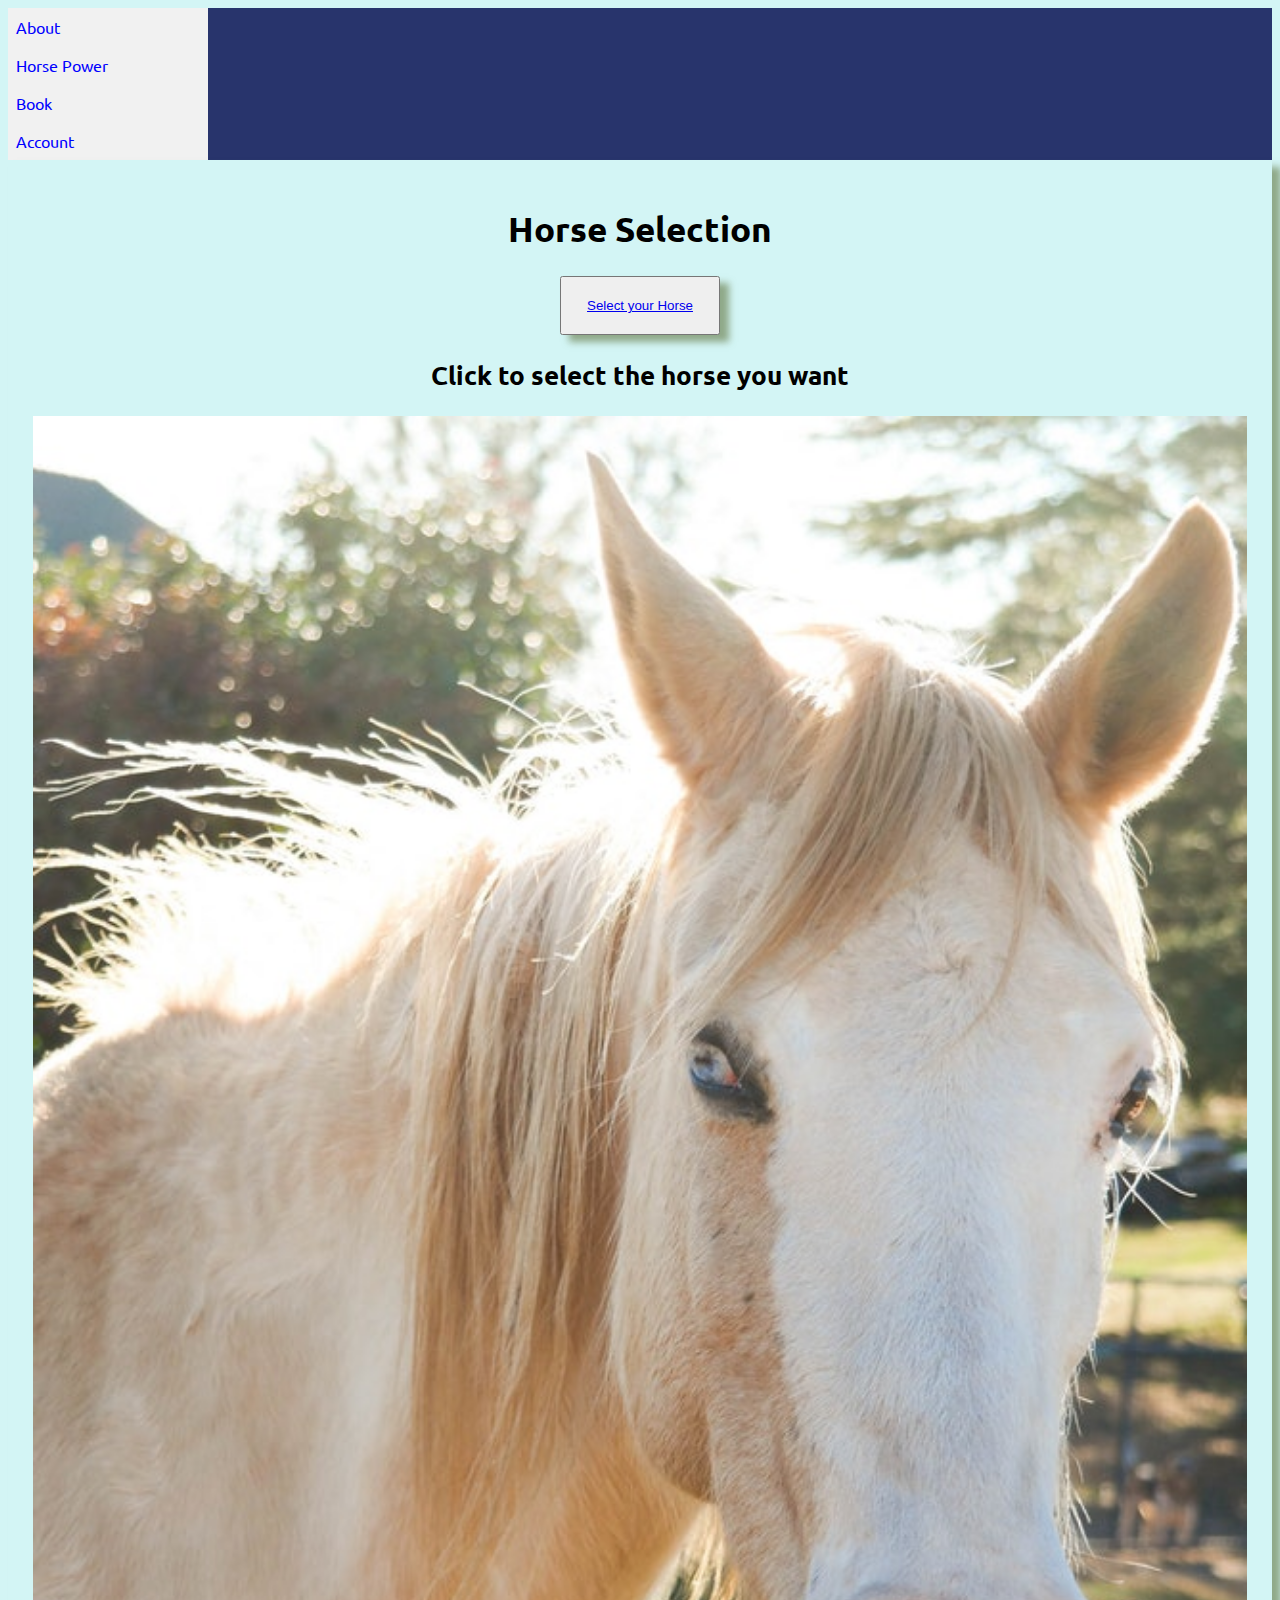
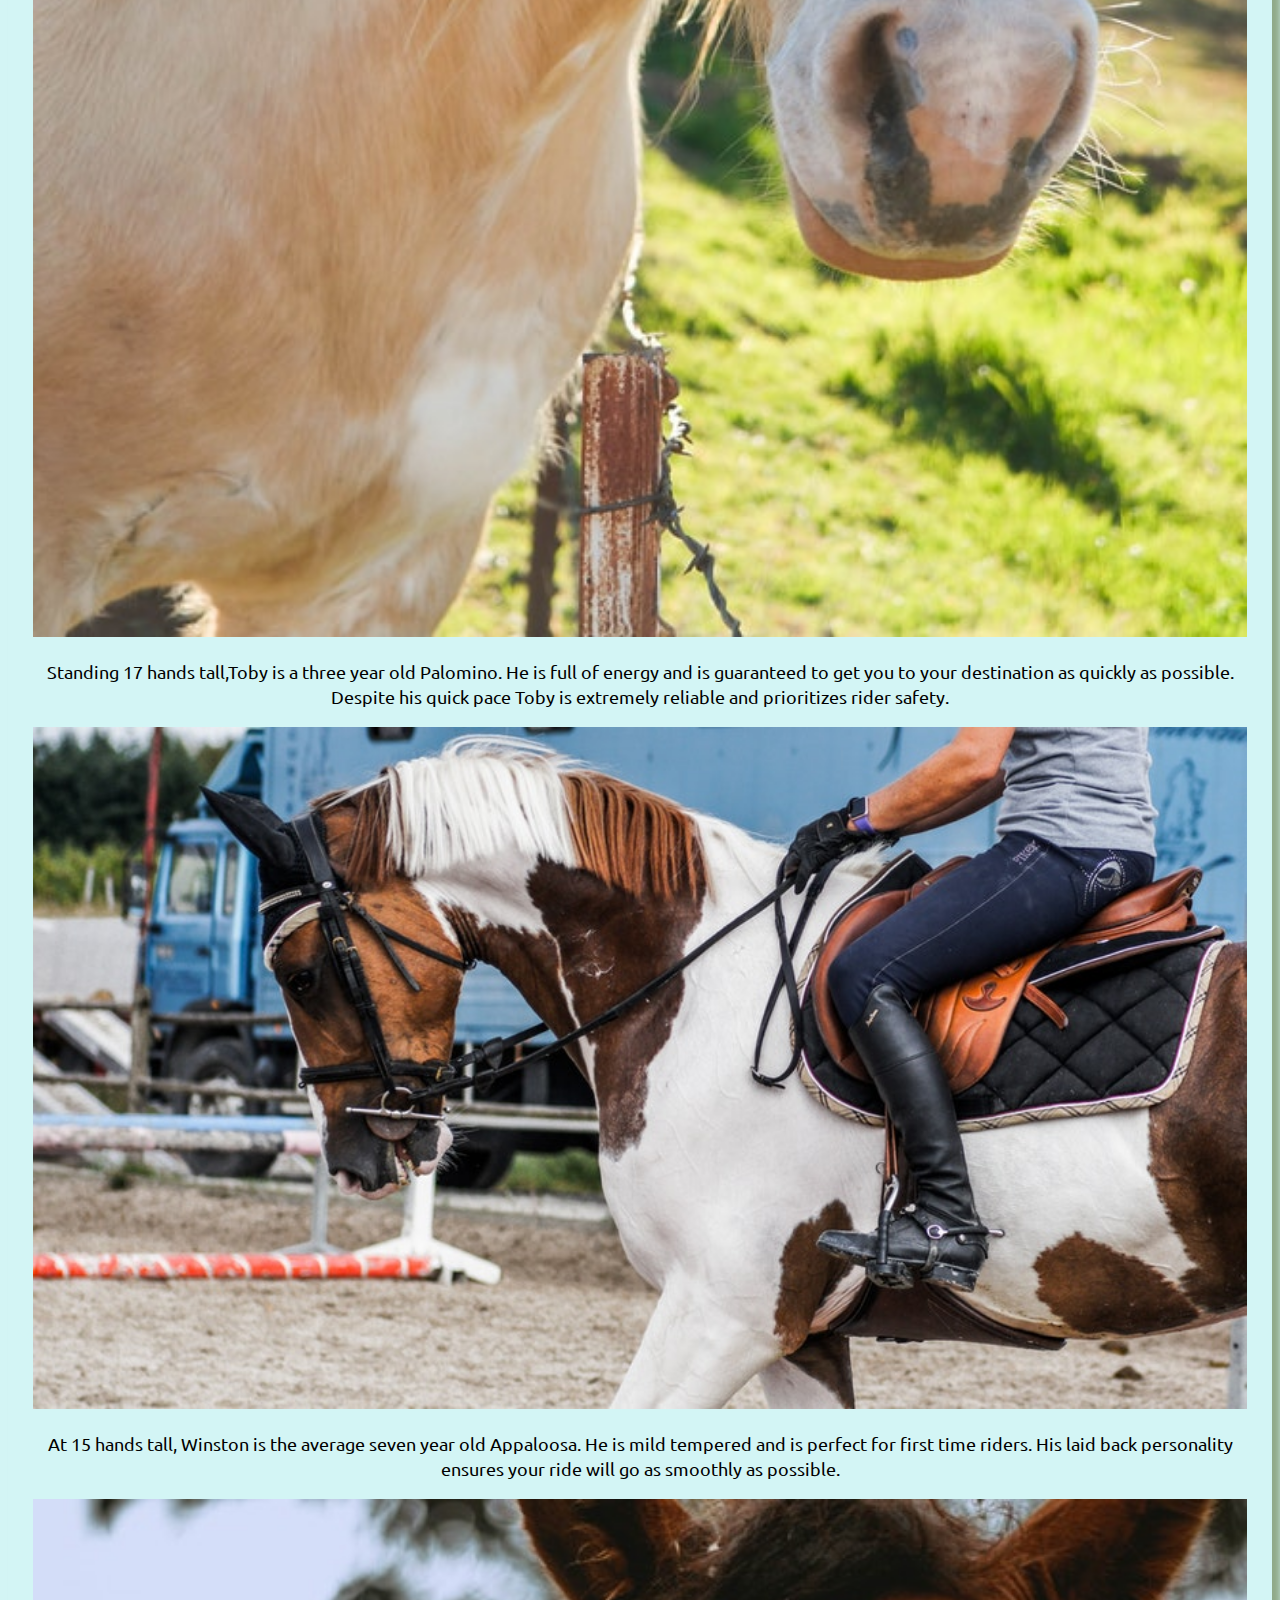
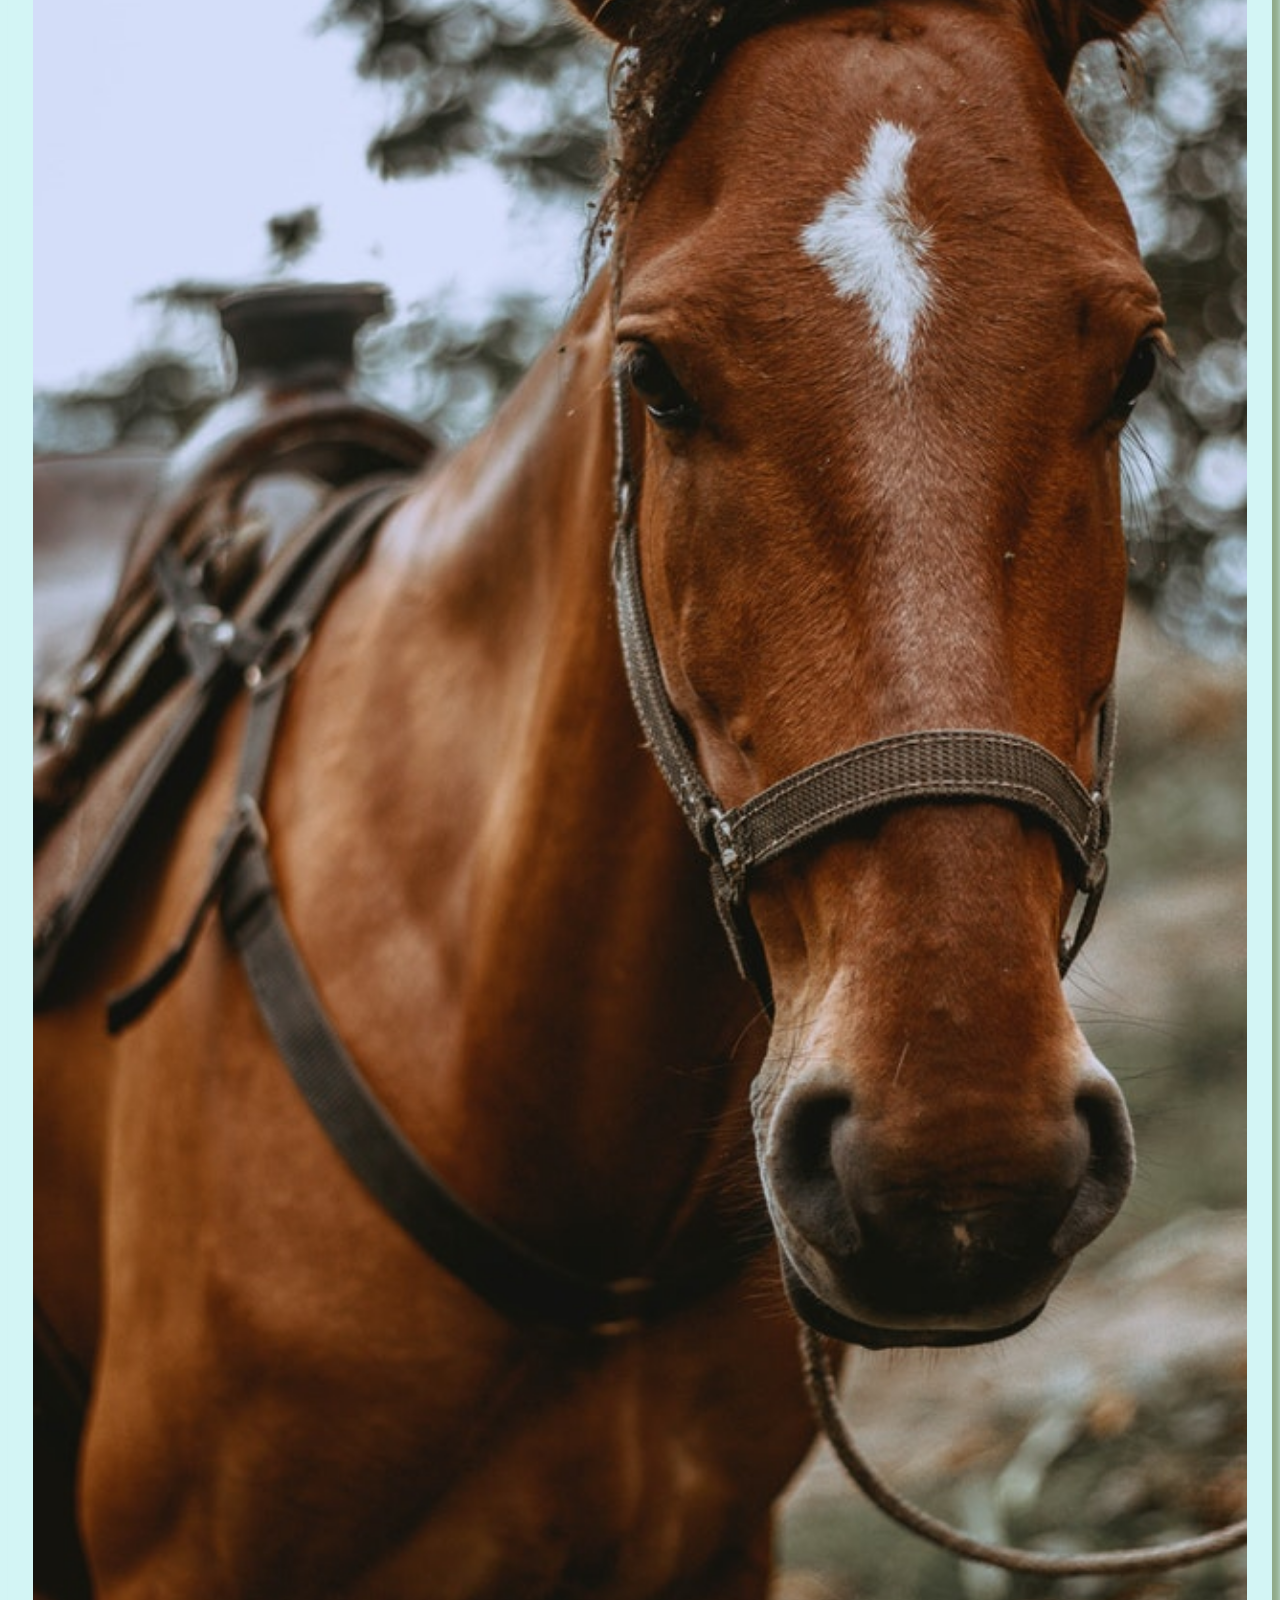
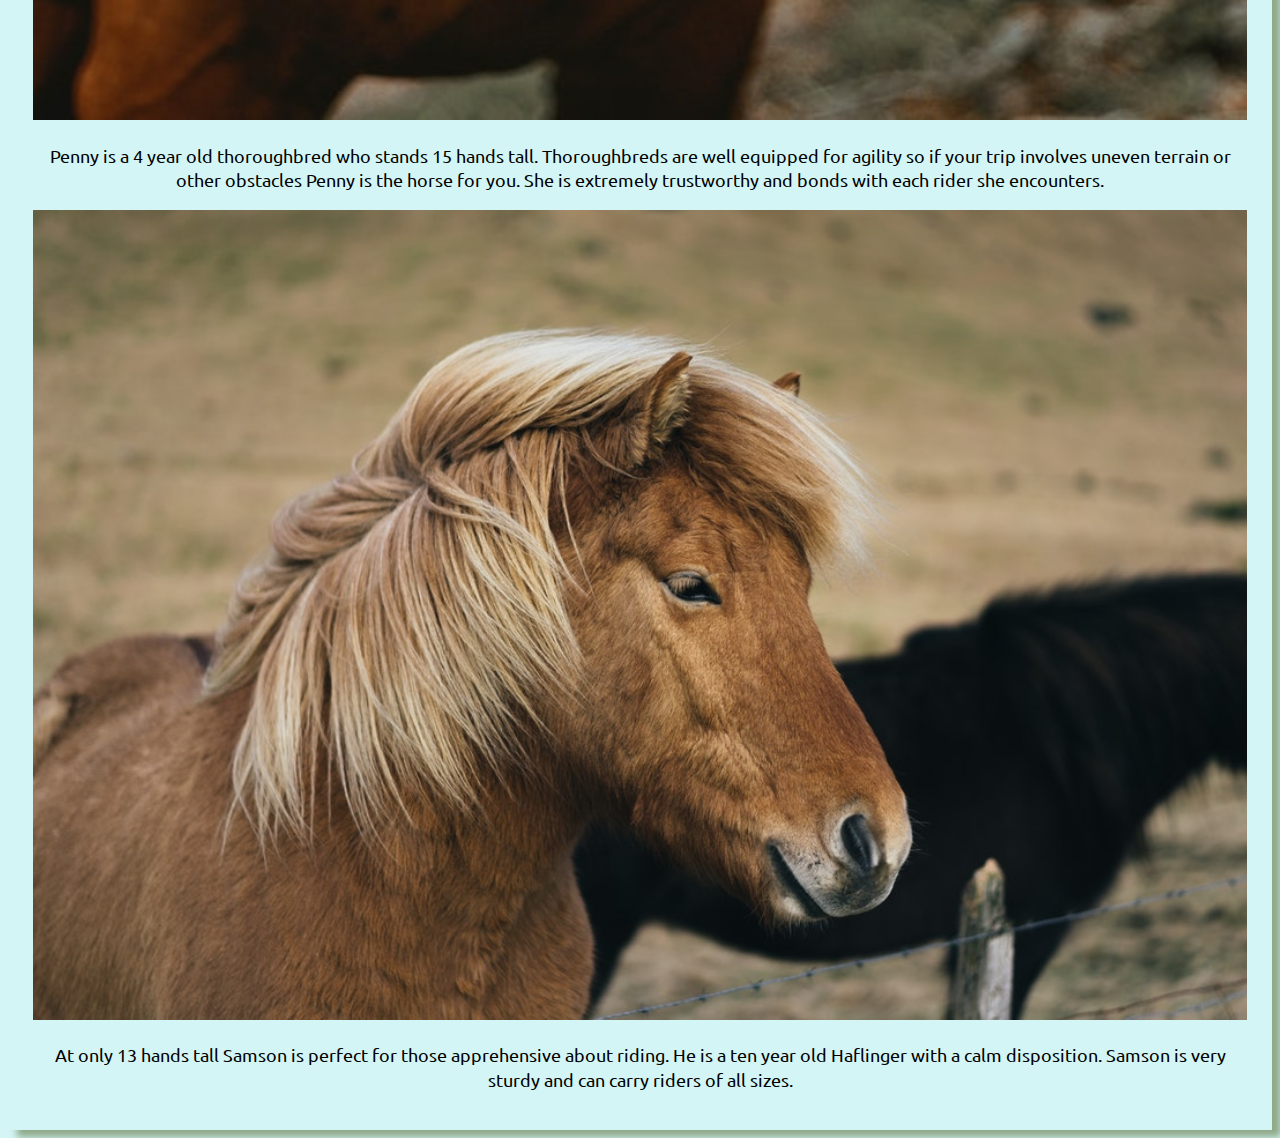
<file: unit-3-project-ValdoV-master/unit-3-project-ValdoV-master/index.html>
<!DOCTYPE html>
<html lang= "en-us">

<head>
  <title>Horse Power</title>
  <meta charset = "UTF-8">
  <meta name = "author" content = "Valdo Vilain">
  <meta name= "viewport" content ="width=device-width, initial  scale = 1">
  <meta property = "og:title" content = "Horse Selection">
  <meta property = "og:description" content = "Click to select the horse you want">
  <link rel ="stylesheet" type="text/css" href="main.css">
  <link href ="https://fonts.googleapis.com/css?family=Ubuntu" rel="stylesheet">
</head>

<body>
  <header>
    <nav class = "menu-bar">
      <ul>
      <li><a href = "about.html">About</a></li>
      <li><a href = "title.html">Horse Power</a></li>
      <li><a href = "Book.html">Book</a></li>
      <li><a href = "Account.html">Account</a></li>
    </ul>
    </nav>
  </header>

<main>
  <section class = "button">
  <h1>Horse Selection</h1>
  <button class= "button"><a href = "select.html">Select your Horse</a></button>
  <h2>Click to select the horse you want</h2>
<div>
  <img src = "horse1.jpg">
</div>
<div class = "description">
  <p>Standing 17 hands tall,Toby is a three year old Palomino. He is full of energy and is guaranteed
    to get you to your destination as quickly as possible. Despite his quick pace Toby is extremely reliable and prioritizes rider safety.</p>
</div>
<div>
  <img src = "horse2.jpg">
</div>
<div class = "description">
  <p>At 15 hands tall, Winston is the average seven year old Appaloosa. He is mild tempered and is perfect
    for first time riders. His laid back personality ensures your ride will go as smoothly as possible.</p>
</div>
<div>
  <img src = "horse3.jpg">
</div>
<div class = "description">
  <p>Penny is a 4 year old thoroughbred who stands 15 hands tall. Thoroughbreds are well equipped for
    agility so if your trip involves uneven terrain or other obstacles Penny is the horse for you. She is
    extremely trustworthy and bonds with each rider she encounters.</p>
</div>
<div>
  <img src = "horse4.jpg">
</div>
<div class = "description">
  <p>At only 13 hands tall Samson is perfect for those apprehensive about riding. He is a ten year old Haflinger
    with a calm disposition. Samson is very sturdy and can carry riders of all sizes.</p>
</div>
</main>
</body>
</html>
</file>
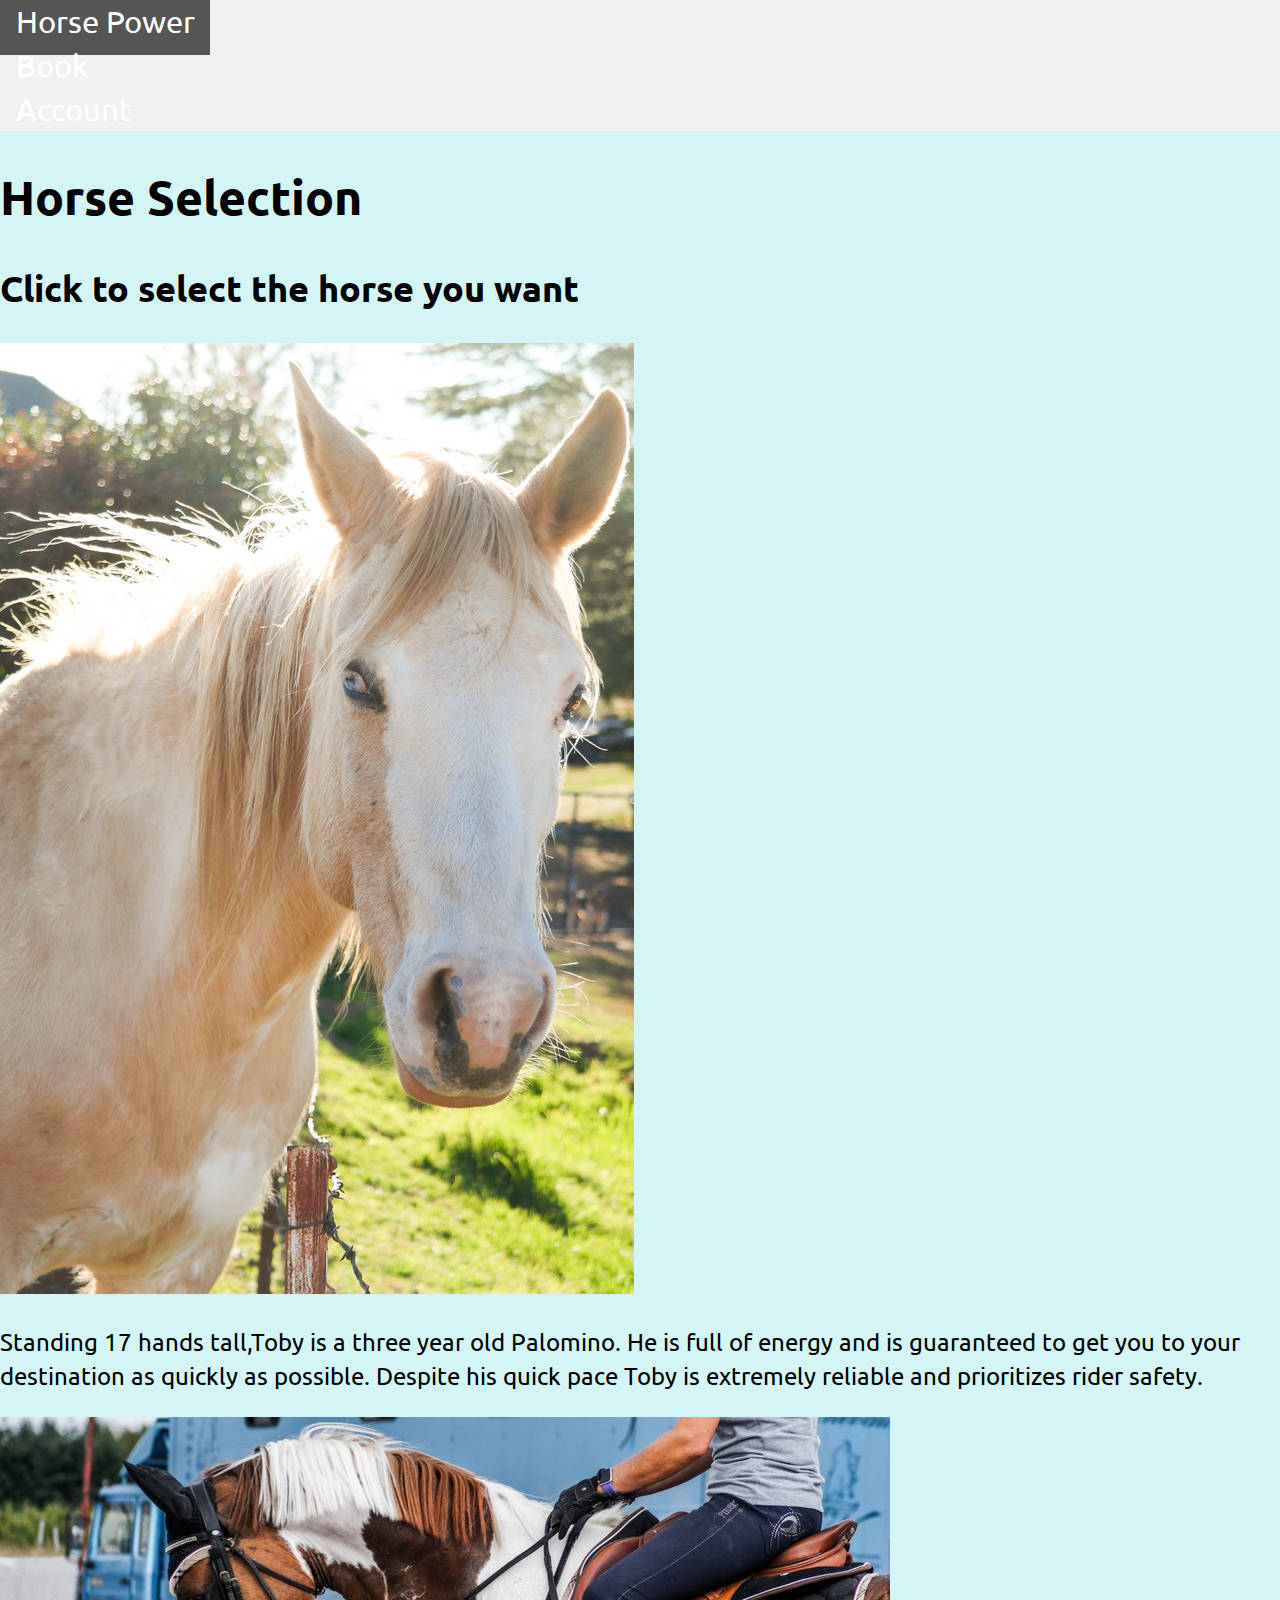
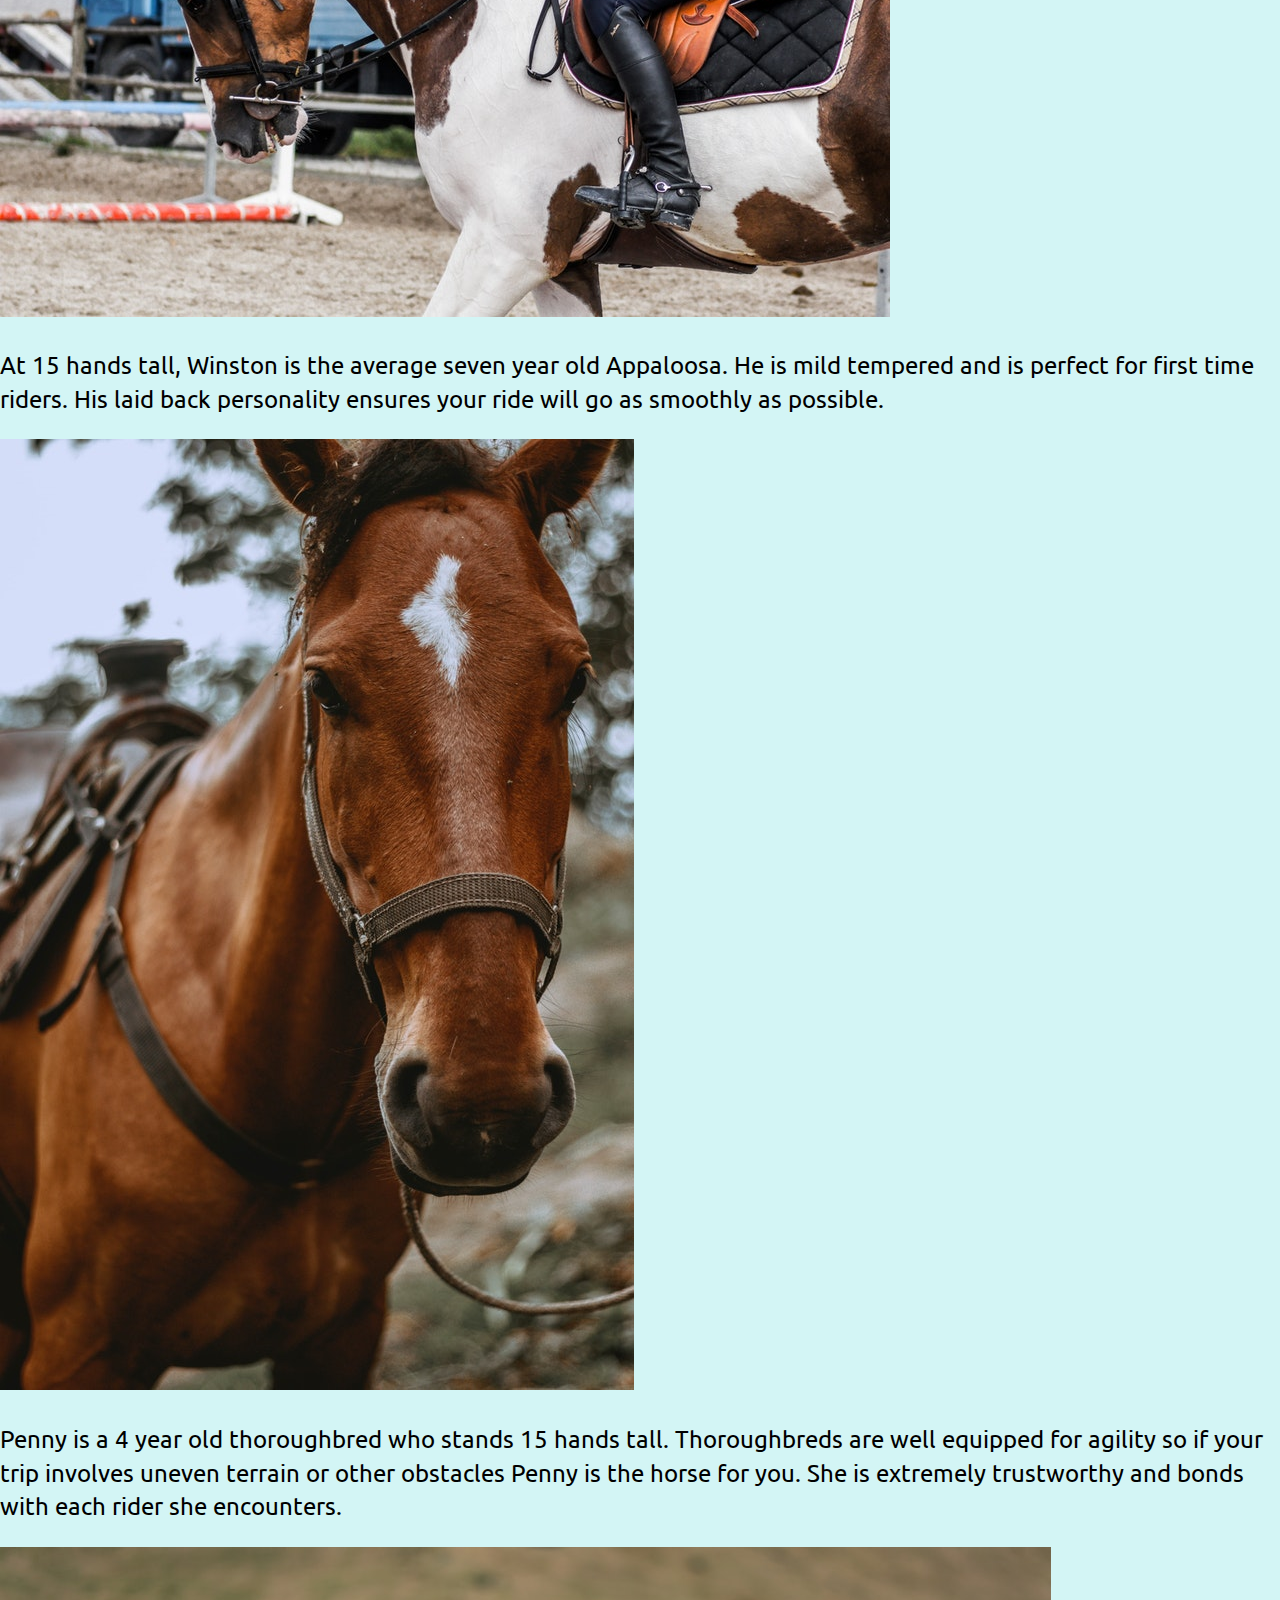
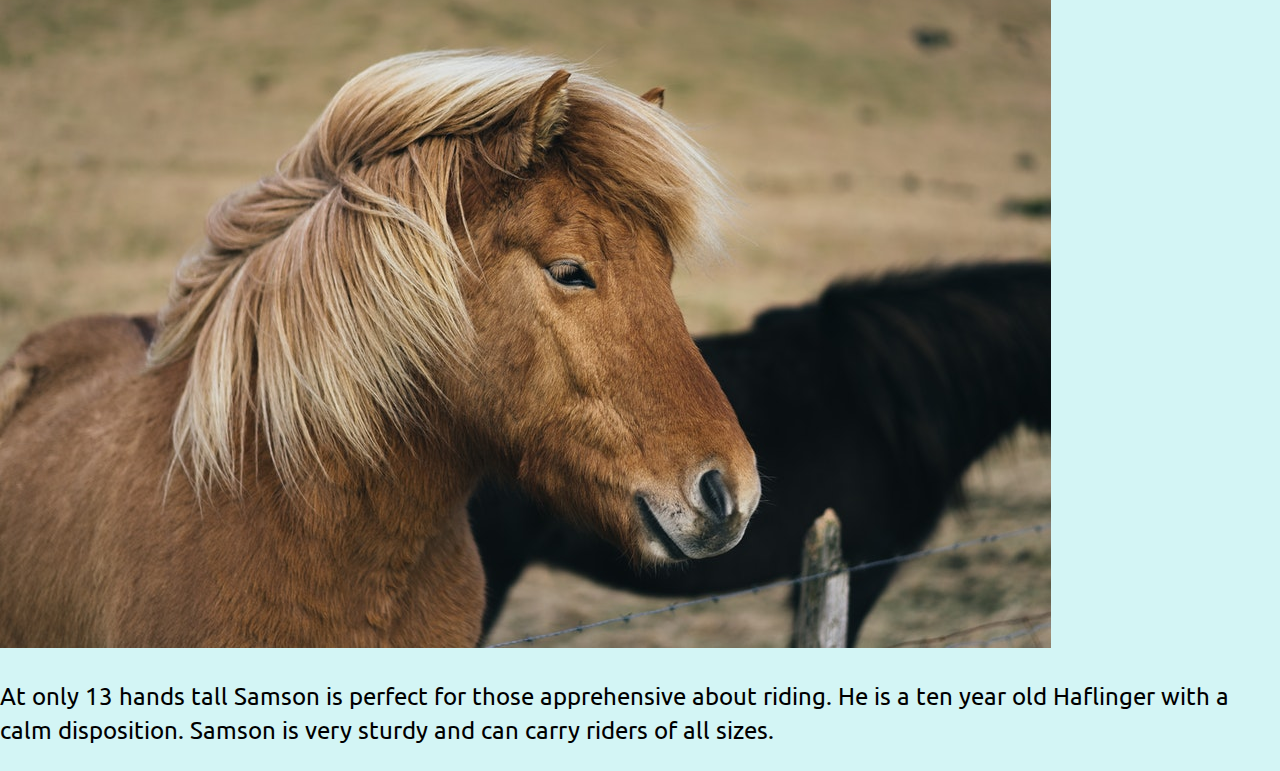
<file: HorseSelectionPage.html>
<!DOCTYPE html>
<html lang="en-us">

<head>
  <title>Horse Power</title>
  <meta charset="UTF-8">
  <meta name="author" content="Valdo Vilain">
  <meta name="viewport" content="width=device-width, initial-scale = 1">
  <meta property="og:title" content="Horse Selection">
  <meta property="og:description" content="Click to select the horse you want">
  <link rel="stylesheet" type="text/css" href="main.css">
  <link href="https://fonts.googleapis.com/css?family=Ubuntu" rel="stylesheet">
</head>

<body>
  <header>
    <nav class="menu-bar">
      <ul class="nav-ul">
        <li><a href="title.html">Horse Power</a></li>
        <li><a href="Book.html">Book</a></li>
        <li><a href="Account.html">Account</a></li>
      </ul>
    </nav>
  </header>

  <main>
    <h1>Horse Selection</h1>
    <h2>Click to select the horse you want</h2>
    <div>
      <img src="horse1.jpg" alt="Horse 1">
    </div>
    <div class="description">
      <p>Standing 17 hands tall,Toby is a three year old Palomino. He is full of energy and is guaranteed to get you to your destination as quickly as possible. Despite his quick pace Toby is extremely reliable and prioritizes rider safety.</p>
    </div>
    <div>
      <img src="horse2.jpg" alt="Horse 2">
    </div>
    <div class="description">
      <p>At 15 hands tall, Winston is the average seven year old Appaloosa. He is mild tempered and is perfect for first time riders. His laid back personality ensures your ride will go as smoothly as possible.</p>
    </div>
    <div>
      <img src="horse3.jpg" alt="Horse 3">
    </div>
    <div class="description">
      <p>Penny is a 4 year old thoroughbred who stands 15 hands tall. Thoroughbreds are well equipped for agility so if your trip involves uneven terrain or other obstacles Penny is the horse for you. She is extremely trustworthy and bonds with each rider
        she encounters.</p>
    </div>
    <div>
      <img src="horse4.jpg" alt="Horse 4">
    </div>
    <div class="description">
      <p>At only 13 hands tall Samson is perfect for those apprehensive about riding. He is a ten year old Haflinger with a calm disposition. Samson is very sturdy and can carry riders of all sizes.</p>
    </div>
  </main>
</body>

</html>
</file>
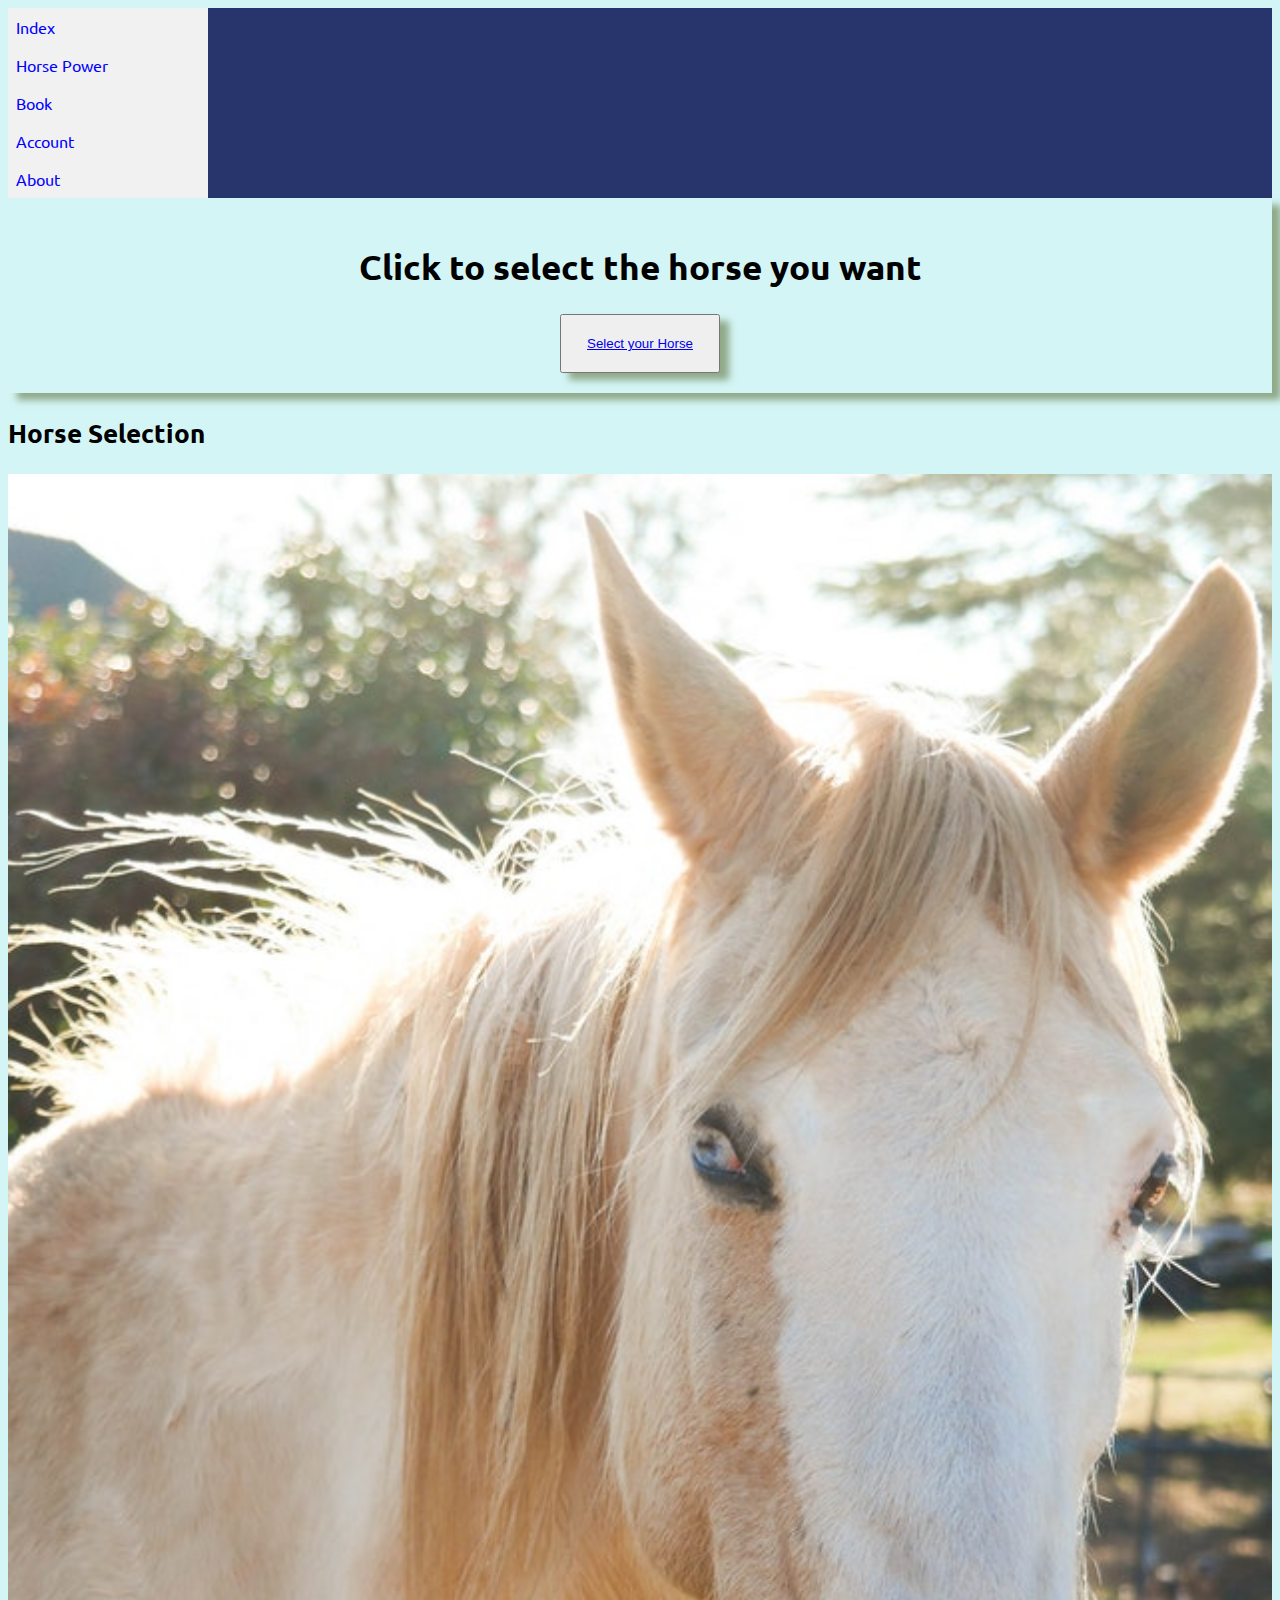
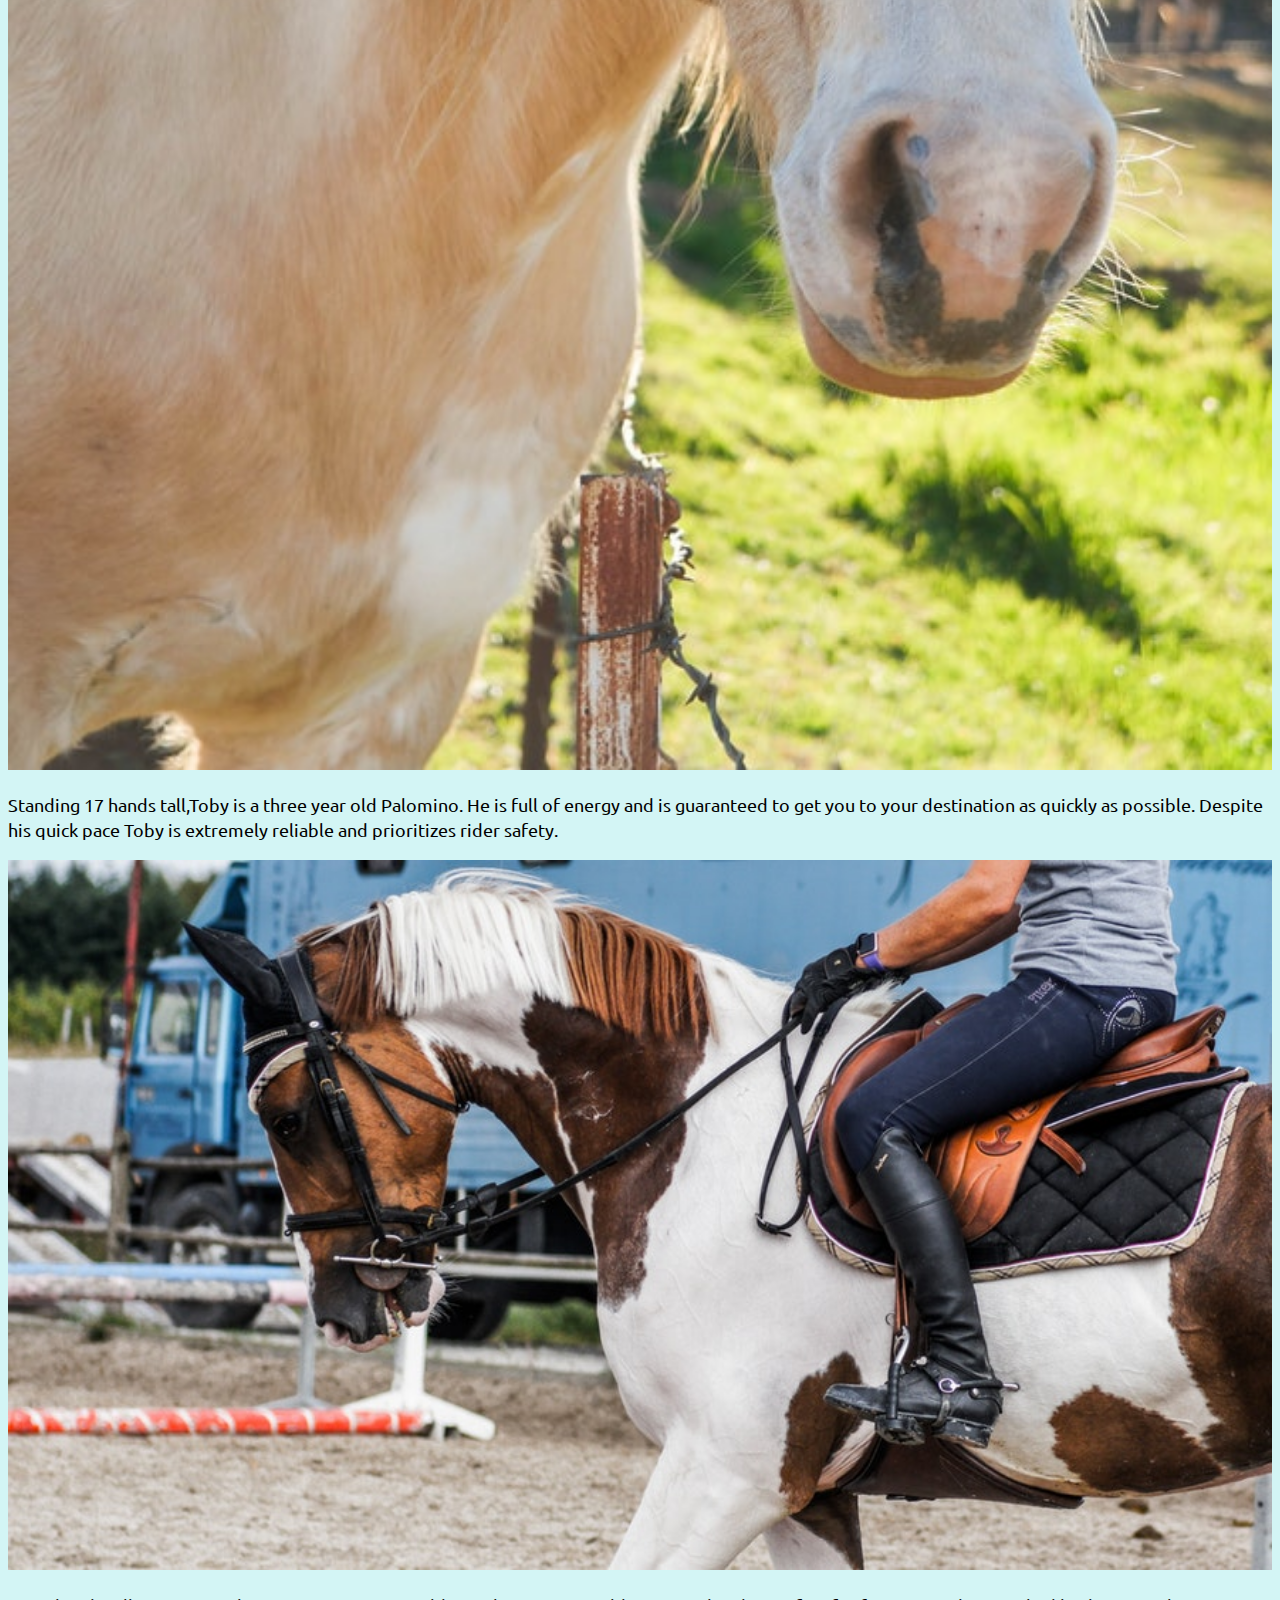
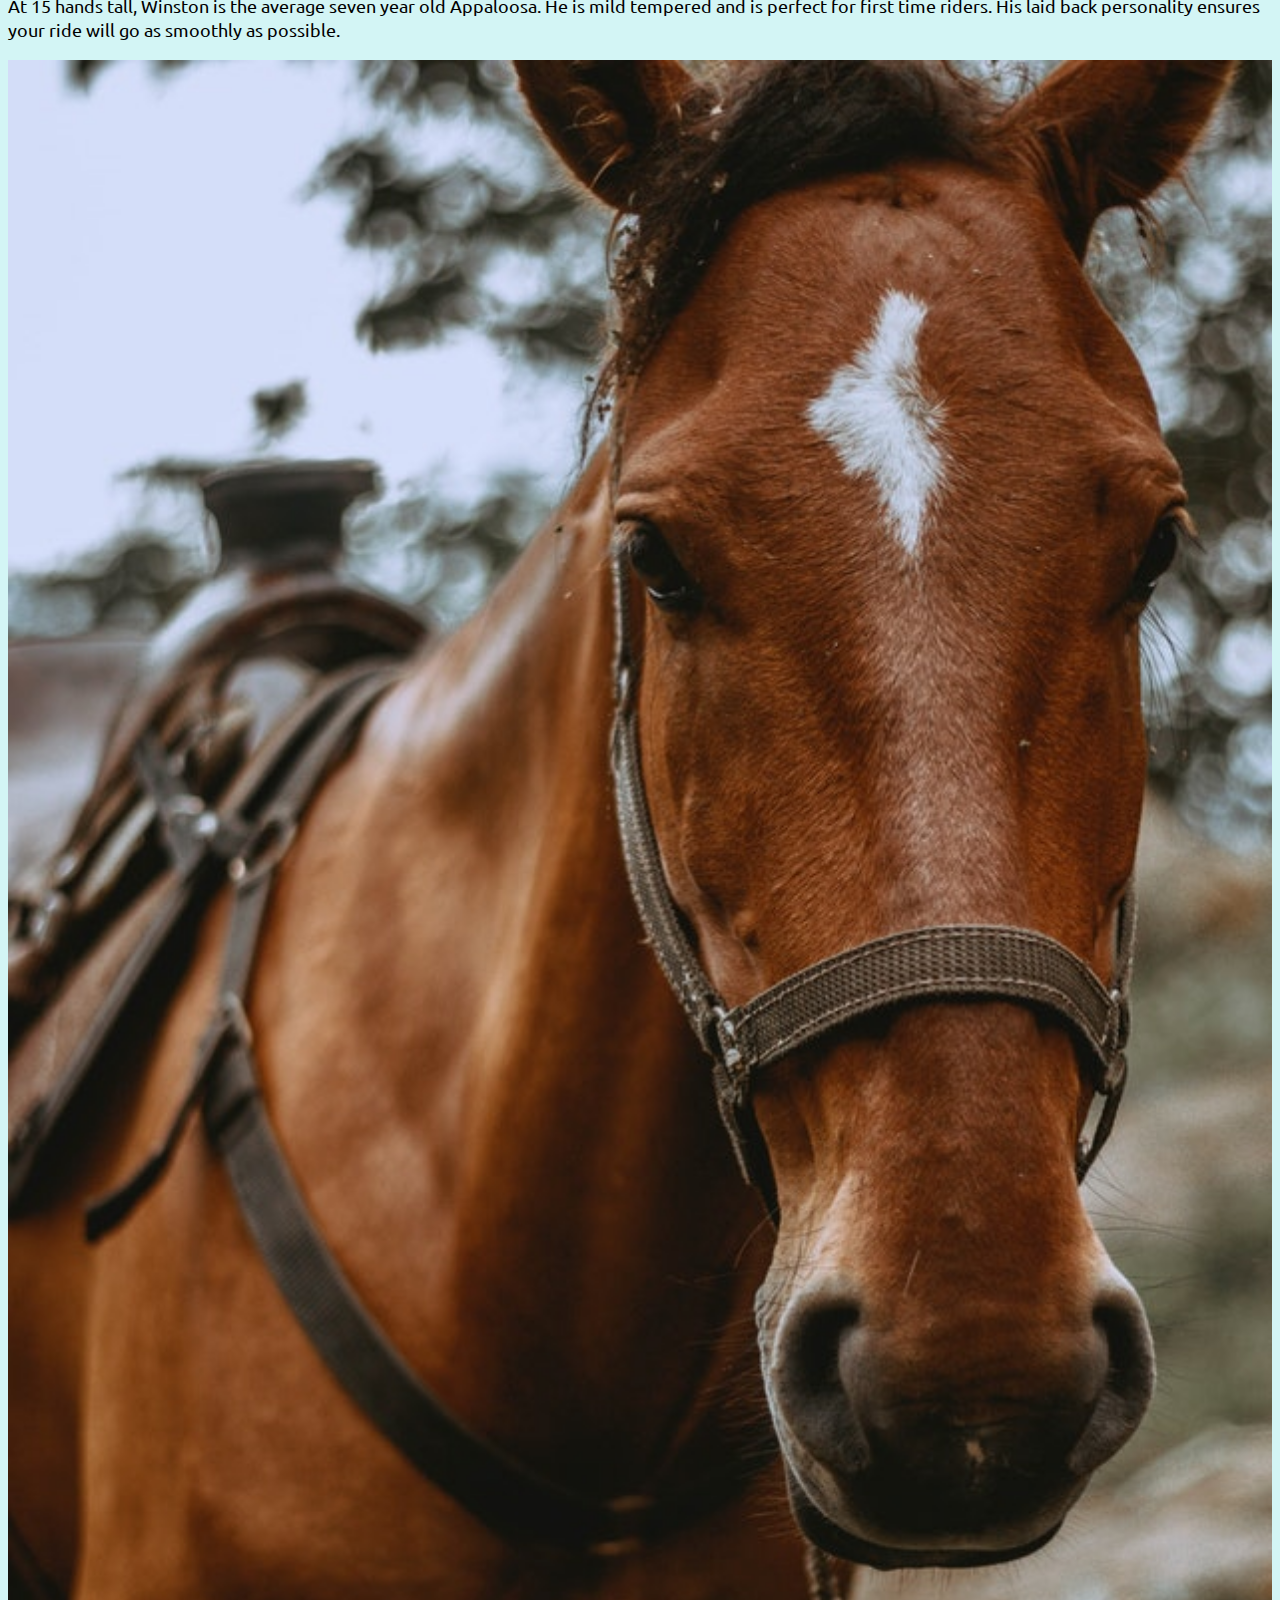
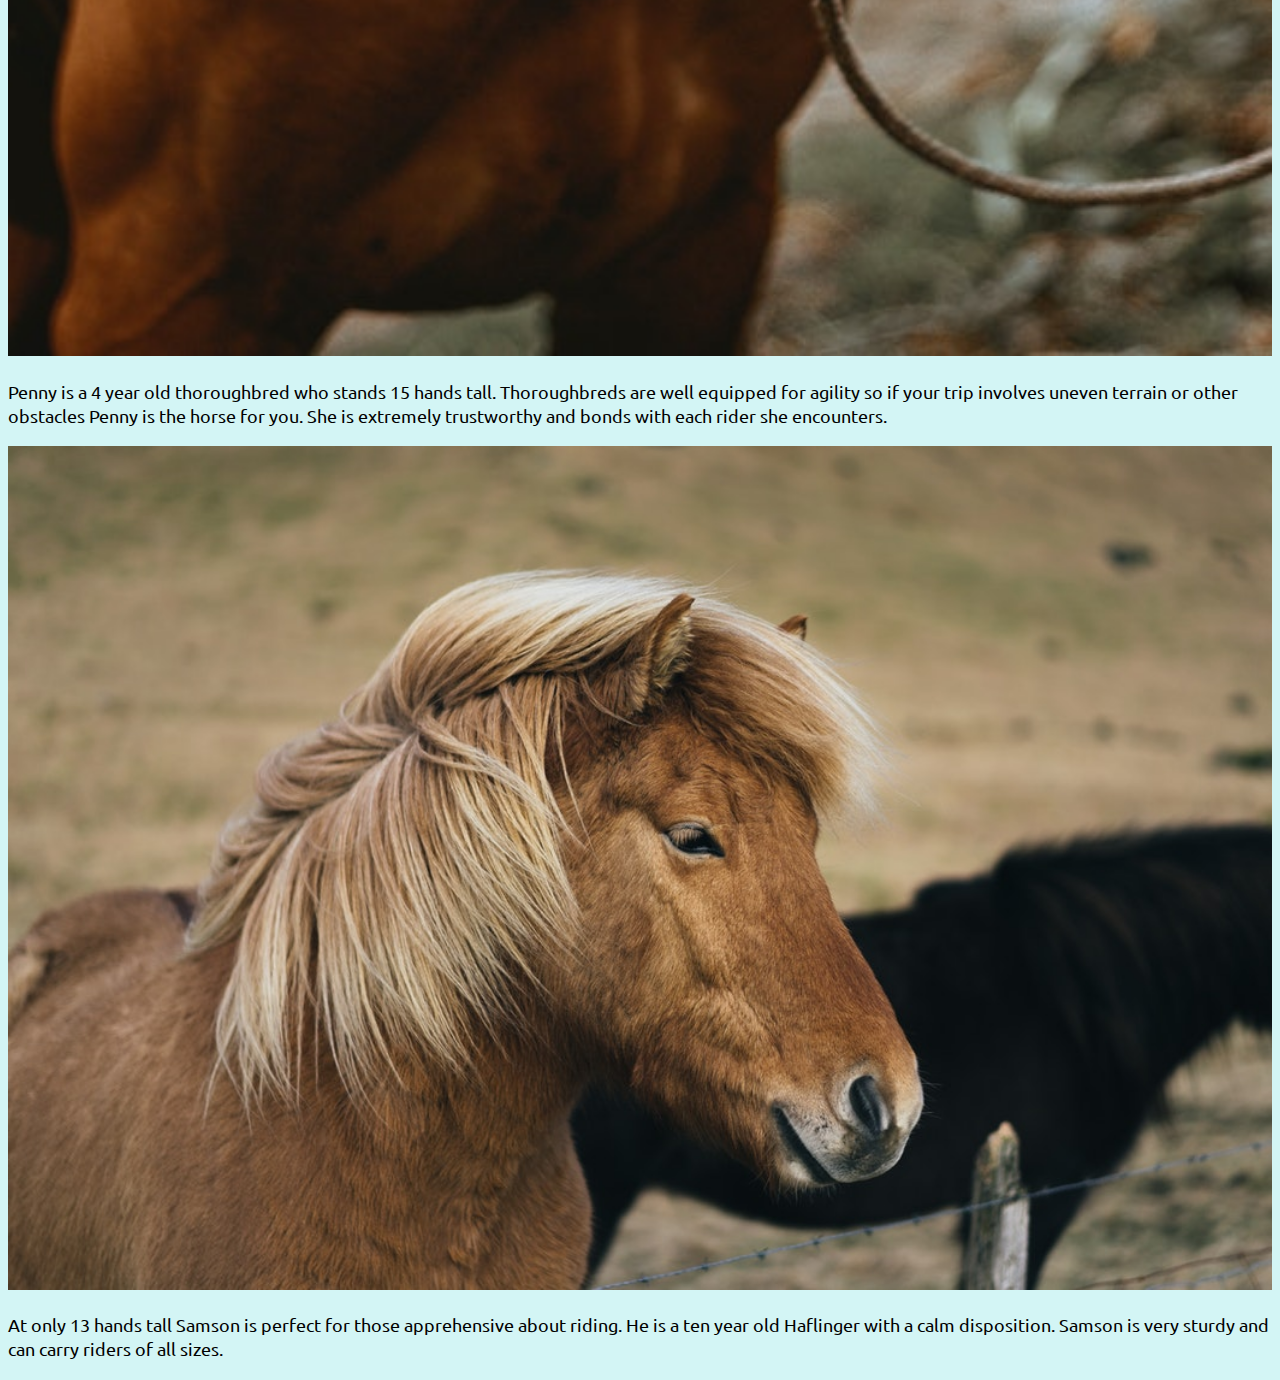
<file: unit-3-project-ValdoV-master/unit-3-project-ValdoV-master/about.html>
<!DOCTYPE html>
<html lang= "en-us">

<head>
  <title>Horse Power</title>
  <meta charset = "UTF-8">
  <meta name = "author" content = "Valdo Vilain">
  <meta name= "viewport" content ="width=device-width, initial  scale = 1">
  <meta property = "og:title" content = "Horse Selection">
  <meta property = "og:description" content = "Click to select the horse you want">
  <link rel ="stylesheet" type="text/css" href="main.css">
  <link href ="https://fonts.googleapis.com/css?family=Ubuntu" rel="stylesheet">
</head>

<body>
  <header>
    <nav class = "menu-bar">
      <ul>
      <li><a href = "index.html">Index</a></li>
      <li><a href = "title.html">Horse Power</a></li>
      <li><a href = "Book.html">Book</a></li>
      <li><a href = "Account.html">Account</a></li>
      <li><a href = "About.html">About</a></li>
    </ul>
    </nav>
  </header>

<main>
  <section class = "button">
  <h1>Click to select the horse you want</h1>
  <button class= "button"><a href = "select.html">Select your Horse</a></button>
</section>
  <h2>Horse Selection</h2>
<div>
  <img src = "horse1.jpg" alt = "Palomino" class = "horse1">
</div>
<div class = "description">
  <p>Standing 17 hands tall,Toby is a three year old Palomino. He is full of energy and is guaranteed
    to get you to your destination as quickly as possible. Despite his quick pace Toby is extremely reliable and prioritizes rider safety.</p>
</div>
<div>
  <img src = "horse2.jpg" alt = "brown-spotted" class = "horse2">
</div>
<div class = "description">
  <p>At 15 hands tall, Winston is the average seven year old Appaloosa. He is mild tempered and is perfect
    for first time riders. His laid back personality ensures your ride will go as smoothly as possible.</p>
</div>
<div>
  <img src = "horse3.jpg" alt = "brown" class = "horse3">
</div>
<div class = "description">
  <p>Penny is a 4 year old thoroughbred who stands 15 hands tall. Thoroughbreds are well equipped for
    agility so if your trip involves uneven terrain or other obstacles Penny is the horse for you. She is
    extremely trustworthy and bonds with each rider she encounters.</p>
</div>
<div>
  <img src = "horse4.jpg" alt = "tan" class = "horse4" >
</div>
<div class = "description">
  <p>At only 13 hands tall Samson is perfect for those apprehensive about riding. He is a ten year old Haflinger
    with a calm disposition. Samson is very sturdy and can carry riders of all sizes.</p>
</div>
</main>
</body>
</html>
</file>
<file: unit-3-project-ValdoV-master/unit-3-project-ValdoV-master/main.css>
:root{
  font-family:-apple-system, BlinkMacSystemFont, "Segoe UI", Roboto, Oxygen-Sans,Ubuntu, Cantarell, "Helvetica Neue", sans-serif;
  font-size: 1.1em;
  line-height: 1.4;
}

html*{
  box-sizing: border-box;
}


.menu-bar {
  overflow: hidden;
  background-color: #28346c;
}

.menu-bar a {
  font-size: .9em;
  text-align: left;
  color: blue;
  padding: .5em;
  text-decoration: none;

}

body{
  background-color: #d3f5f5
}

ul {
    list-style-type: none;
    margin: 0;
    padding: 0;
    width: 200px;
    background-color: #f1f1f1;
}

li a {
    display: block;
    color: #000;
    padding: 8px 16px;
    text-decoration: none;
}

li a:hover {
    background-color: #555;
    color: white;
}

.grid-container {
  display: grid;
  justify-content: space-evenly;
}

img{
  height: auto;
  width:100%;
}

.button{
  text-align: center;
  box-shadow: 9px 7px 7px 0px rgba(120,143,100,0.75);
  padding: 20px 25px
}
</file>
<file: main.css>
:root{
  font-family:-apple-system, BlinkMacSystemFont, "Segoe UI", Roboto, Oxygen-Sans,Ubuntu, Cantarell, "Helvetica Neue", sans-serif;
  font-size: 1.5em;
  line-height: 1.4;
}

html *{
  box-sizing: border-box;
}


.menu-bar {
  background-color: #28346c;
}

.menu-bar a {
  font-size: 1.3em;
  color: white;
  padding: .5em;
  text-decoration: none;
}

/* img{
  height: 30em;
  width: 30em;
} */

body{
  background-color: #d3f5f5;
  margin: 0;
  width: 100%;
}
html {
  width: 100%;
}
/* body{
  text-align: center
} */

ul {
    list-style-type: none;
    margin: 0;
    padding: 0;
    /* width: 200px; */
    background-color: #f1f1f1;
}

li a {
    color: #000;
    padding: 8px 16px;
    text-decoration: none;
}

li a:hover {
    background-color: #555;
    color: white;
}

/* .grid-container {
  display: grid;
  justify-content: space-evenly;
} */
</file>
